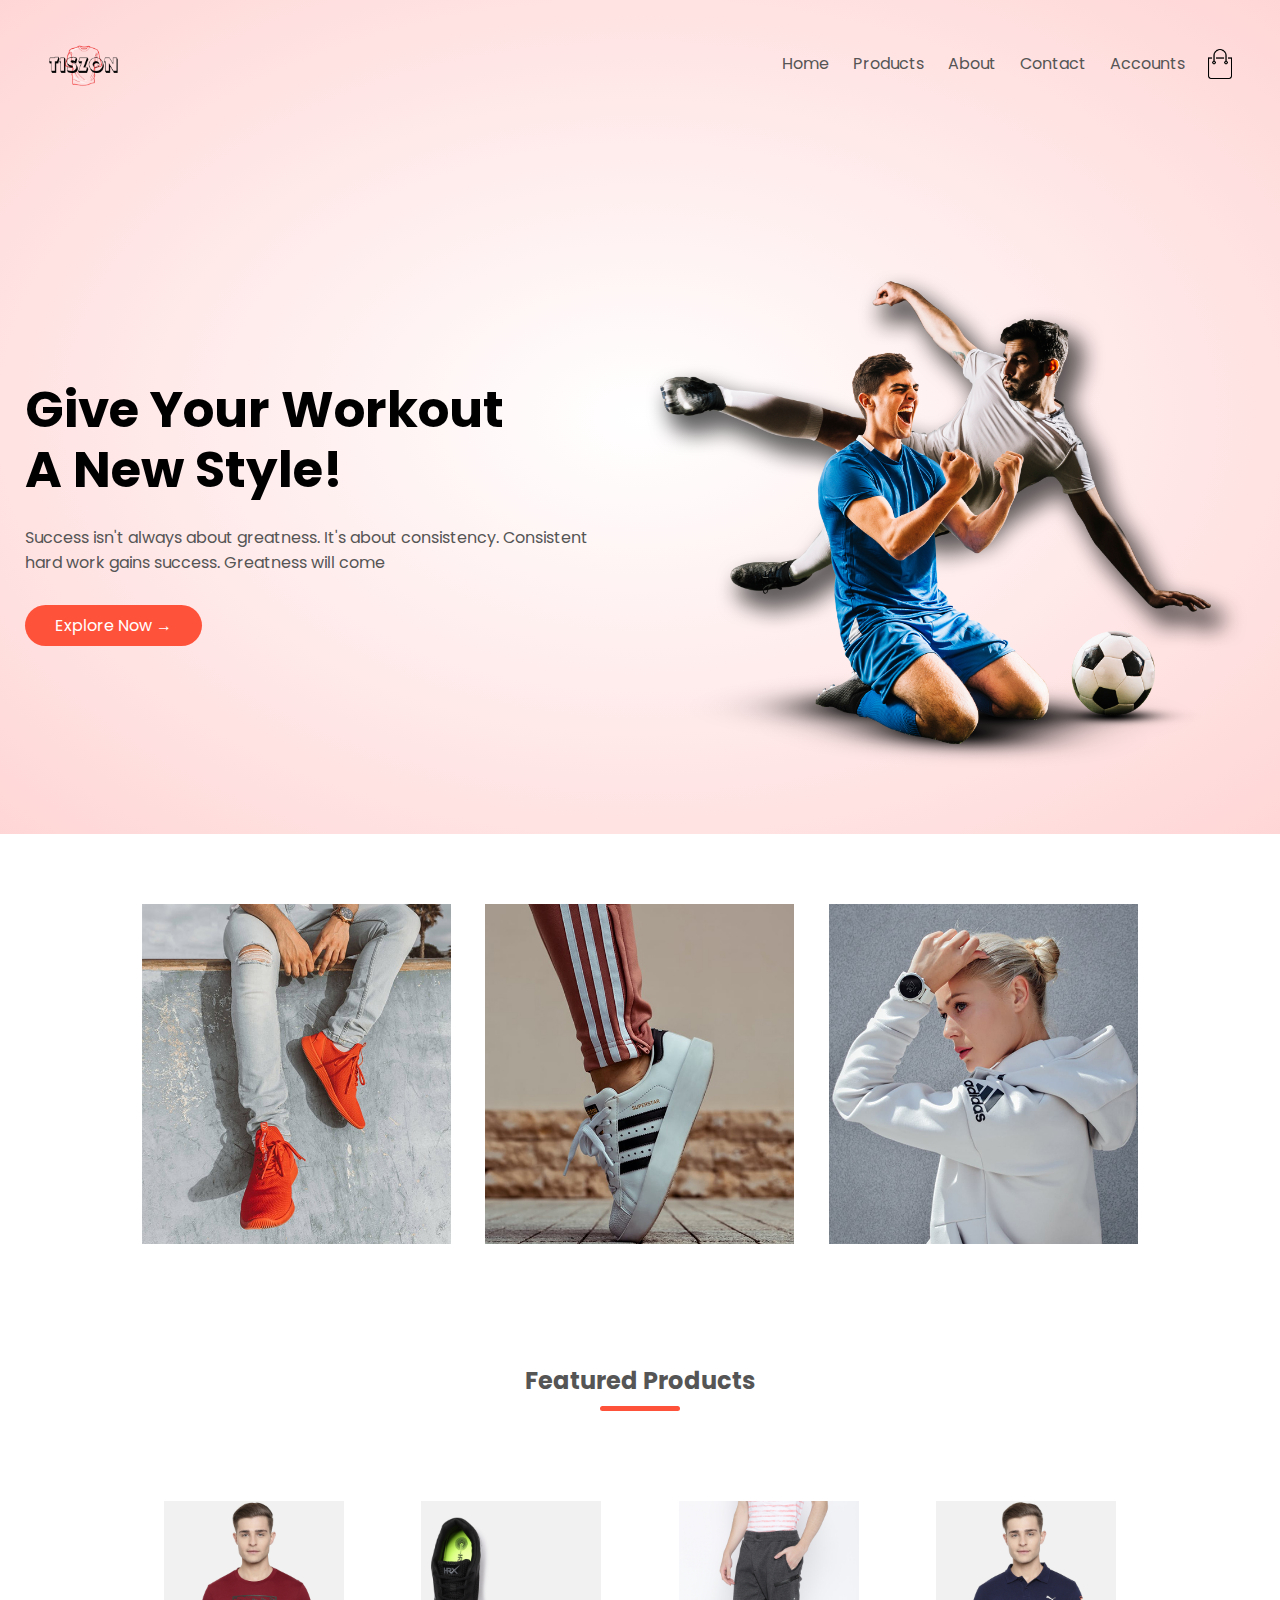
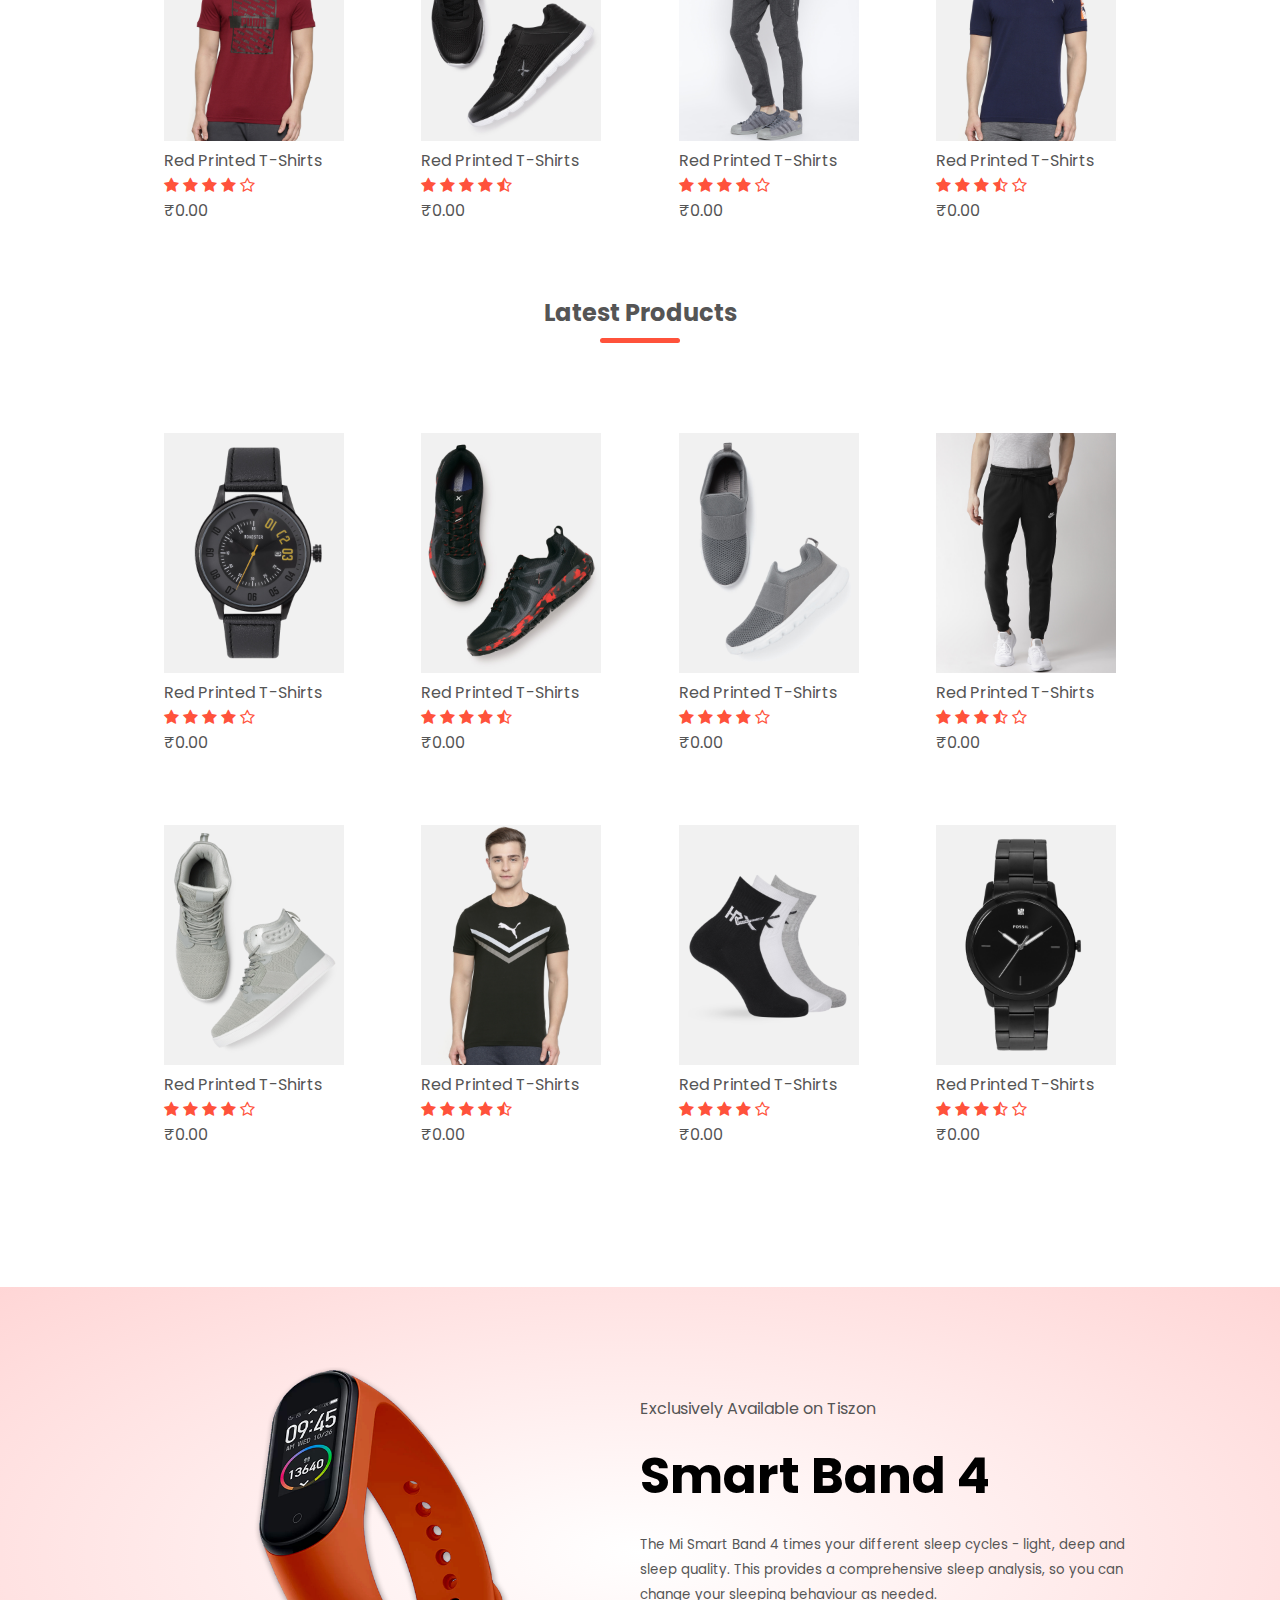
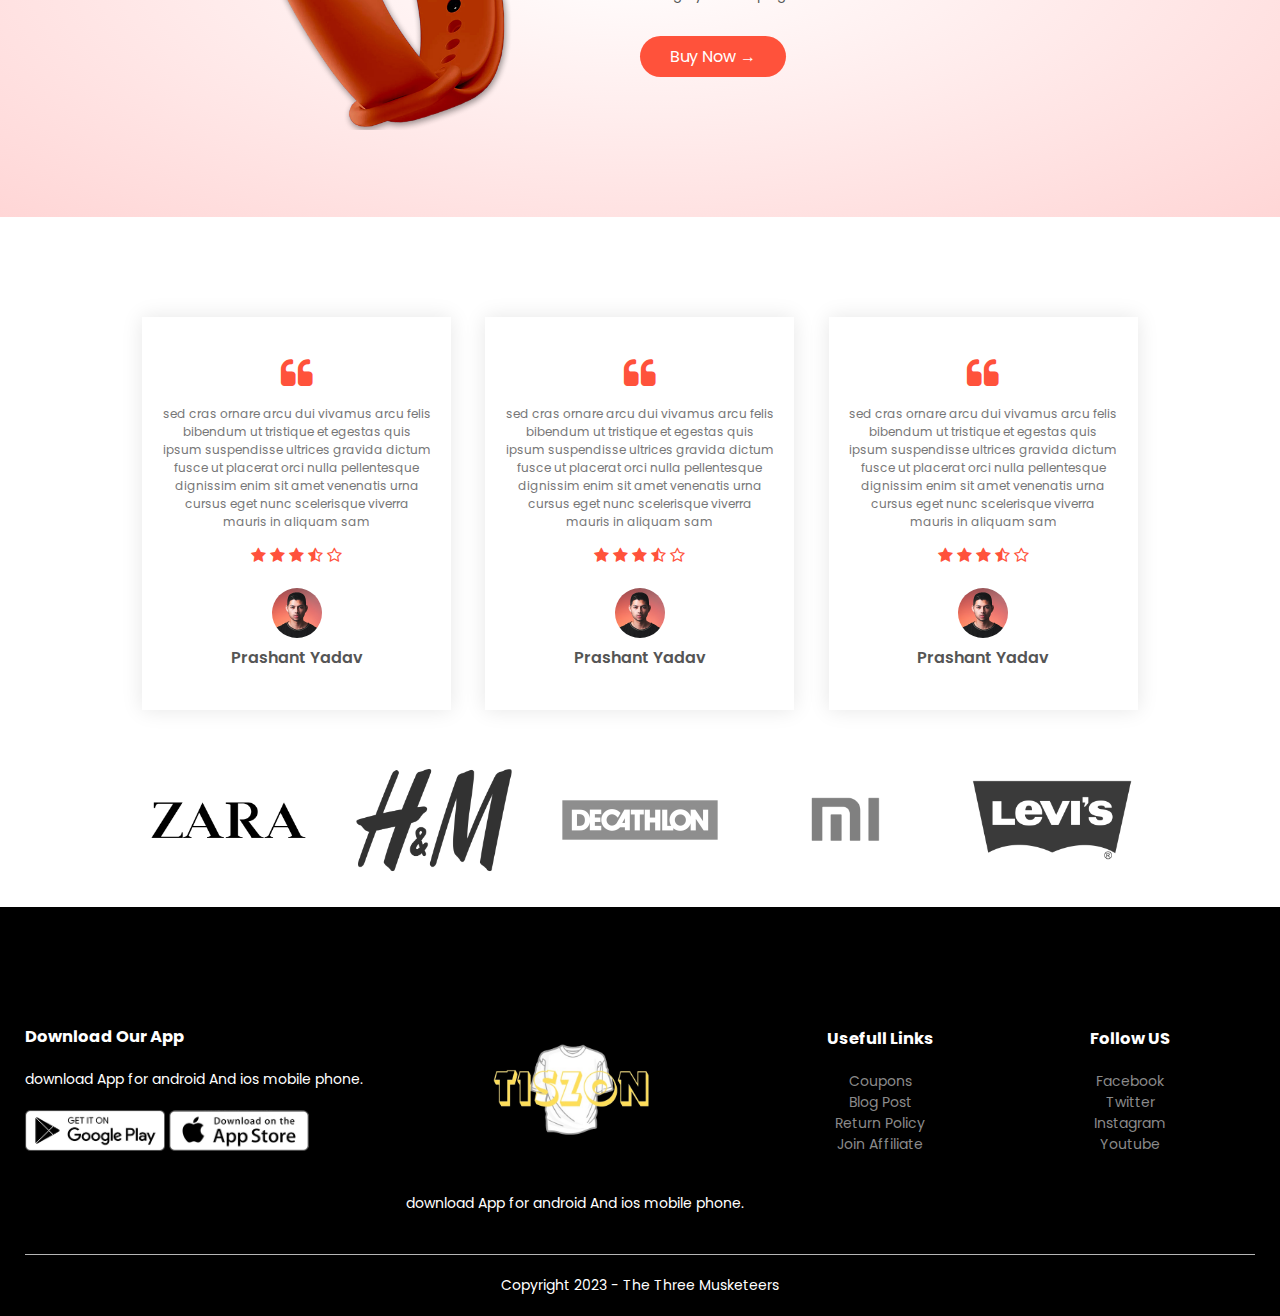
<file: e-commerece shopping/index.html>
<!DOCTYPE html>
<html lang="en">
    <head>
         <meta charset="UTF-8">
         <title>Tiszon | by Saumya sharma</title>   
         <link rel="stylesheet" href="style.css">
         <link rel="preconnect" href="https://fonts.googleapis.com">
         <link rel="preconnect" href="https://fonts.gstatic.com" crossorigin>
         <link href="https://fonts.googleapis.com/css2?family=Poppins:wght@300;400;500;600;700&display=swap" rel="stylesheet">
         <link rel="stylesheet" href="https://cdnjs.cloudflare.com/ajax/libs/font-awesome/4.7.0/css/font-awesome.min.css">
    </head>
    <body>
        <div class="header">
            
        
            <div class="container">
                <div class="navbar">
                    <div class="logo">
                        <a href="index.html"><img src="images/H-removebg-preview.png" width="80px"></a>
                    </div>
                    <nav>
                        <ul>
                            <li><a href="">Home</a></li>
                            <li><a href="/Product.html">Products</a></li>
                            <li><a href="/about.html">About</a></li>
                            <li><a href="/contact.html">Contact</a></li>
                            <li><a href="/account2.html">Accounts</a></li>
        
                        </ul>
                    </nav>
                    <img src="images/cart.png" width="30px" height="30px">
                </div>
                <div class="row">
                    <div class="col-2">
                        <h1>Give Your Workout<br>A New Style!</h1>
                        <p>Success isn't always about greatness. It's about consistency. Consistent<br>hard work gains success. Greatness will come</p>
                        <a href="Product.html" class="btn">Explore Now &#8594;</a>
                    </div>
                    <div class="col-2">
                        <img src="images/image1.png">
                    </div>
                </div>  
            </div>    
        </div>


                                                             <!--Categories-->


    <div class="categories">
        <div class="small-container">
        <div class="row">
            <div class="col-3">
                <img src="images/category-1.jpg">
            </div>
            <div class="col-3">
                <img src="images/category-2.jpg">
            </div>
            <div class="col-3">
                <img src="images/category-3.jpg">
            </div>
        </div>
        
        </div>
    </div>
                                                <!--Products-->
<div class="small-container">
    <h2 class="title">Featured Products</h2>
    <div class="row">
        <div class="col-4">
            <img src="images/product-1.jpg">
            <h4>Red Printed T-Shirts</h4>
            <div class="rating">
                <i class="fa fa-star" aria-hidden="true"></i>
                <i class="fa fa-star" aria-hidden="true"></i>
                <i class="fa fa-star" aria-hidden="true"></i>
                <i class="fa fa-star" aria-hidden="true"></i>
                <i class="fa fa-star-o" aria-hidden="true"></i>
            </div>
            <P>₹0.00</P>             
        </div>
        <div class="col-4">
            <img src="images/product-2.jpg">
            <h4>Red Printed T-Shirts</h4>
            <div class="rating">
                <i class="fa fa-star" aria-hidden="true"></i>
                <i class="fa fa-star" aria-hidden="true"></i>
                <i class="fa fa-star" aria-hidden="true"></i>
                <i class="fa fa-star" aria-hidden="true"></i>
                <i class="fa fa-star-half-o" aria-hidden="true"></i>
            </div>
            <P>₹0.00</P>             
        </div>
        <div class="col-4">
            <img src="images/product-3.jpg">
            <h4>Red Printed T-Shirts</h4>
            <div class="rating">
                <i class="fa fa-star" aria-hidden="true"></i>
                <i class="fa fa-star" aria-hidden="true"></i>
                <i class="fa fa-star" aria-hidden="true"></i>
                <i class="fa fa-star" aria-hidden="true"></i>
                <i class="fa fa-star-o" aria-hidden="true"></i>
            </div>
            <P>₹0.00</P>             
        </div>
        <div class="col-4">
            <img src="images/product-4.jpg">
            <h4>Red Printed T-Shirts</h4>
            <div class="rating">
                <i class="fa fa-star" aria-hidden="true"></i>
                <i class="fa fa-star" aria-hidden="true"></i>
                <i class="fa fa-star" aria-hidden="true"></i>
                <i class="fa fa-star-half-o" aria-hidden="true"></i>
                <i class="fa fa-star-o" aria-hidden="true"></i>
            </div>
            <P>₹0.00</P>             
        </div>
    </div>

    <h2 class="title">
        Latest Products
    </h2>
    <div class="row">
        <div class="col-4">
            <img src="images/product-9.jpg">
            <h4>Red Printed T-Shirts</h4>
            <div class="rating">
                <i class="fa fa-star" aria-hidden="true"></i>
                <i class="fa fa-star" aria-hidden="true"></i>
                <i class="fa fa-star" aria-hidden="true"></i>
                <i class="fa fa-star" aria-hidden="true"></i>
                <i class="fa fa-star-o" aria-hidden="true"></i>
            </div>
            <P>₹0.00</P>             
        </div>
        <div class="col-4">
            <img src="images/product-10.jpg">
            <h4>Red Printed T-Shirts</h4>
            <div class="rating">
                <i class="fa fa-star" aria-hidden="true"></i>
                <i class="fa fa-star" aria-hidden="true"></i>
                <i class="fa fa-star" aria-hidden="true"></i>
                <i class="fa fa-star" aria-hidden="true"></i>
                <i class="fa fa-star-half-o" aria-hidden="true"></i>
            </div>
            <P>₹0.00</P>             
        </div>
        <div class="col-4">
            <img src="images/product-11.jpg">
            <h4>Red Printed T-Shirts</h4>
            <div class="rating">
                <i class="fa fa-star" aria-hidden="true"></i>
                <i class="fa fa-star" aria-hidden="true"></i>
                <i class="fa fa-star" aria-hidden="true"></i>
                <i class="fa fa-star" aria-hidden="true"></i>
                <i class="fa fa-star-o" aria-hidden="true"></i>
            </div>
            <P>₹0.00</P>             
        </div>
        <div class="col-4">
            <img src="images/product-12.jpg">
            <h4>Red Printed T-Shirts</h4>
            <div class="rating">
                <i class="fa fa-star" aria-hidden="true"></i>
                <i class="fa fa-star" aria-hidden="true"></i>
                <i class="fa fa-star" aria-hidden="true"></i>
                <i class="fa fa-star-half-o" aria-hidden="true"></i>
                <i class="fa fa-star-o" aria-hidden="true"></i>
            </div>
            <P>₹0.00</P>             
        </div>
    </div>
    <div class="row">
        <div class="col-4">
            <img src="images/product-5.jpg">
            <h4>Red Printed T-Shirts</h4>
            <div class="rating">
                <i class="fa fa-star" aria-hidden="true"></i>
                <i class="fa fa-star" aria-hidden="true"></i>
                <i class="fa fa-star" aria-hidden="true"></i>
                <i class="fa fa-star" aria-hidden="true"></i>
                <i class="fa fa-star-o" aria-hidden="true"></i>
            </div>
            <P>₹0.00</P>             
        </div>
        <div class="col-4">
            <img src="images/product-6.jpg">
            <h4>Red Printed T-Shirts</h4>
            <div class="rating">
                <i class="fa fa-star" aria-hidden="true"></i>
                <i class="fa fa-star" aria-hidden="true"></i>
                <i class="fa fa-star" aria-hidden="true"></i>
                <i class="fa fa-star" aria-hidden="true"></i>
                <i class="fa fa-star-half-o" aria-hidden="true"></i>
            </div>
            <P>₹0.00</P>             
        </div>
        <div class="col-4">
            <img src="images/product-7.jpg">
            <h4>Red Printed T-Shirts</h4>
            <div class="rating">
                <i class="fa fa-star" aria-hidden="true"></i>
                <i class="fa fa-star" aria-hidden="true"></i>
                <i class="fa fa-star" aria-hidden="true"></i>
                <i class="fa fa-star" aria-hidden="true"></i>
                <i class="fa fa-star-o" aria-hidden="true"></i>
            </div>
            <P>₹0.00</P>             
        </div>
        <div class="col-4">
            <img src="images/product-8.jpg">
            <h4>Red Printed T-Shirts</h4>
            <div class="rating">
                <i class="fa fa-star" aria-hidden="true"></i>
                <i class="fa fa-star" aria-hidden="true"></i>
                <i class="fa fa-star" aria-hidden="true"></i>
                <i class="fa fa-star-half-o" aria-hidden="true"></i>
                <i class="fa fa-star-o" aria-hidden="true"></i>
            </div>
            <P>₹0.00</P>             
        </div>
    </div>
</div>

                                                          <!--offer-->
<div class="offer">
    <div class="small-container">
        <div class="row">
            <div class="col-2">
                <img src="images/exclusive.png" class="offer-img">

            </div>
            <div class="col-2">
                <p>Exclusively Available on Tiszon</p>
                <h1>Smart Band 4</h1>
                <small>The Mi Smart Band 4 times your different sleep cycles -
                    light, deep and sleep quality. This provides
                    a comprehensive sleep analysis, so you can change your
                    sleeping behaviour as needed.</small>
                    <br>
                    <a href="" class="btn">Buy Now &#8594</a>
            </div>
        </div>
    </div>
</div>
<!----------------------------------------Testimonial------------------------------------->
<div class="testimonal">
    <div class="small-container">
        <div class="row">
            <div class="col-3">
                <i class="fa fa-quote-left"></i>
                <p>sed cras ornare arcu dui vivamus arcu felis bibendum ut tristique et egestas quis ipsum suspendisse ultrices gravida dictum fusce ut placerat orci nulla pellentesque dignissim enim sit amet venenatis urna cursus eget nunc scelerisque viverra mauris in aliquam sam</p>
                <div class="rating">
                    <i class="fa fa-star" aria-hidden="true"></i>
                    <i class="fa fa-star" aria-hidden="true"></i>
                    <i class="fa fa-star" aria-hidden="true"></i>
                    <i class="fa fa-star-half-o" aria-hidden="true"></i>
                    <i class="fa fa-star-o" aria-hidden="true"></i>
                </div>
                <img src="images/user-2.png">
                <h3>Prashant Yadav</h3>
            </div>
            <div class="col-3">
                <i class="fa fa-quote-left"></i>
                <p>sed cras ornare arcu dui vivamus arcu felis bibendum ut tristique et egestas quis ipsum suspendisse ultrices gravida dictum fusce ut placerat orci nulla pellentesque dignissim enim sit amet venenatis urna cursus eget nunc scelerisque viverra mauris in aliquam sam</p>
                <div class="rating">
                    <i class="fa fa-star" aria-hidden="true"></i>
                    <i class="fa fa-star" aria-hidden="true"></i>
                    <i class="fa fa-star" aria-hidden="true"></i>
                    <i class="fa fa-star-half-o" aria-hidden="true"></i>
                    <i class="fa fa-star-o" aria-hidden="true"></i>
                </div>
                <img src="images/user-2.png">
                <h3>Prashant Yadav</h3>
            </div>
            <div class="col-3">
                <i class="fa fa-quote-left"></i>
                <p>sed cras ornare arcu dui vivamus arcu felis bibendum ut tristique et egestas quis ipsum suspendisse ultrices gravida dictum fusce ut placerat orci nulla pellentesque dignissim enim sit amet venenatis urna cursus eget nunc scelerisque viverra mauris in aliquam sam</p>
                <div class="rating">
                    <i class="fa fa-star" aria-hidden="true"></i>
                    <i class="fa fa-star" aria-hidden="true"></i>
                    <i class="fa fa-star" aria-hidden="true"></i>
                    <i class="fa fa-star-half-o" aria-hidden="true"></i>
                    <i class="fa fa-star-o" aria-hidden="true"></i>
                </div>
                <img src="images/user-2.png">
                <h3>Prashant Yadav</h3>
            </div>
        </div>
       
    </div>
</div>

                                                                <!--Brands-->
        <div class="brands">
            <div class="small-container">
                <div class="row">
                    <div class="col-5">
                        <img src="images/zara-logo.png">
                    </div>
                    <div class="col-5">
                        <img src="images/H&m-logo.png">
                    </div>
                    <div class="col-5">
                        <img src="images/decathlon-logo.png">
                    </div>
                    <div class="col-5">
                        <img src="images/pngwing.com.png">
                    </div>
                    <div class="col-5">
                        <img src="images/levis-logo.png">
                    </div>
                    
                </div>
            </div>
        </div>

        <!-- ------------------footer----------------- -->
        <div class="footer">
            <div class="container">
                <div class="row">
                    <div class="footer-col-1">
                        <h3>Download Our App</h3>
                        <p>download App for android And ios mobile phone.</p>
                        <div class="app-logo">
                            <img src="images/play-store.png">
                            <img src="images/app-store.png">
                        </div>
                    </div>
                    <div class="footer-col-2">
                        <img src="images/logo-removebg-preview.png">
                        <p>download App for android And ios mobile phone.</p>
                        
                    </div>
                    <div class="footer-col-3">
                        <h3>Usefull Links</h3>
                        <ul>
                            <li>Coupons</li>
                            <li>Blog Post</li>
                            <li>Return Policy</li>
                            <li>Join Affiliate</li>
                        </ul>
                        
                    </div>
                    <div class="footer-col-4">
                        <h3>Follow US</h3>
                        <ul>
                            <li>Facebook</li>
                            <li>Twitter</li>
                            <li>Instagram</li>
                            <li>Youtube</li>
                        </ul>
                        
                    </div>
                    
                </div>
                <hr>
                <p class="copyright">Copyright 2023 - The Three Musketeers</p>
            </div>
        </div>
    </body>
</html>
</file>
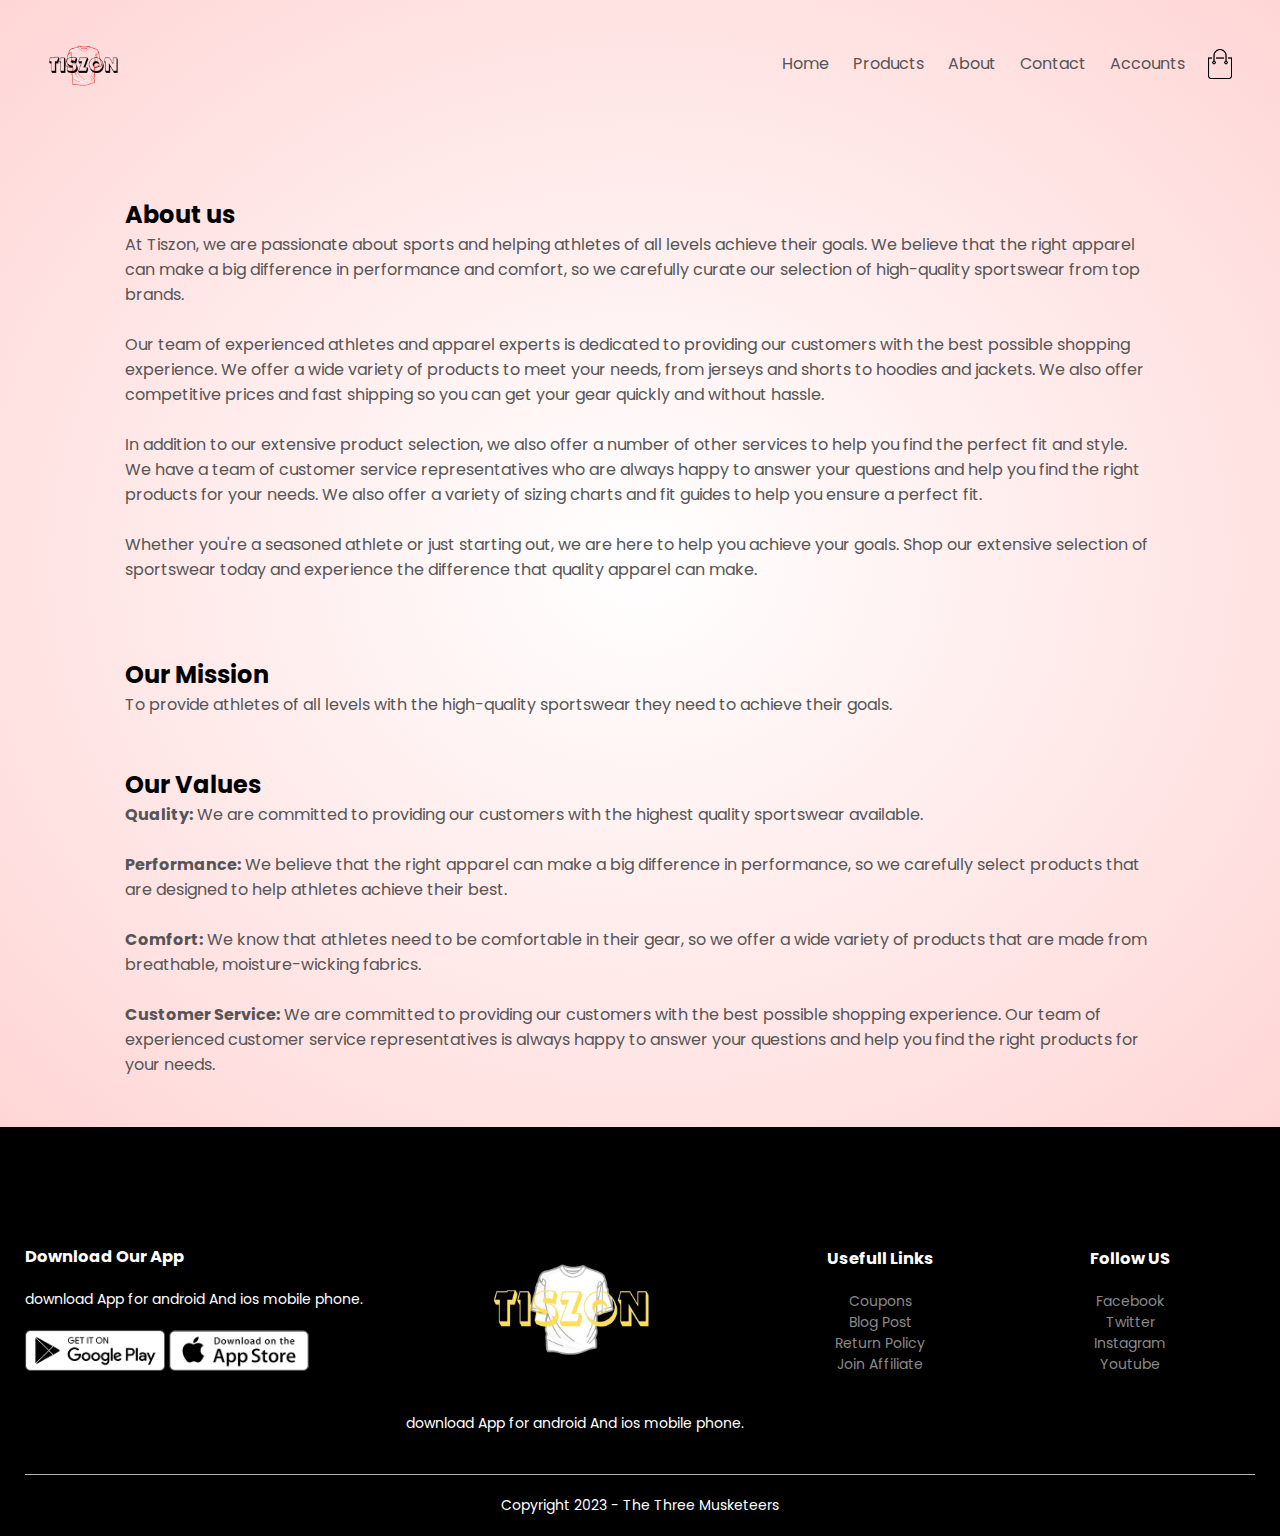
<file: e-commerece shopping/about.html>
<!DOCTYPE html>
<html lang="en">
    <head>
         <meta charset="UTF-8">
         <title>Tiszon | by Saumya Sharma</title>   
         <link rel="stylesheet" href="style.css">
         <link rel="preconnect" href="https://fonts.googleapis.com">
         <link rel="preconnect" href="https://fonts.gstatic.com" crossorigin>
         <link href="https://fonts.googleapis.com/css2?family=Poppins:wght@300;400;500;600;700&display=swap" rel="stylesheet">
         <link rel="stylesheet" href="https://cdnjs.cloudflare.com/ajax/libs/font-awesome/4.7.0/css/font-awesome.min.css">
    </head>
    <body>
        
            <div class="header">
                <div class="container">
                    <div class="navbar">
                        <div class="logo">
                            <a href="index.html"><img src="images/H-removebg-preview.png" width="80px"></a>
                        </div>
                        <nav>
                            <ul>
                                <li><a href="/index.html">Home</a></li>
                                <li><a href="/Product.html">Products</a></li>
                                <li><a href="/about.html">About</a></li>
                                <li><a href="/contact.html">Contact</a></li>
                                <li><a href="/account2.html">Accounts</a></li>
            
                            </ul>
                        </nav>
                        <img src="images/cart.png" width="30px" height="30px">
                    </div>
                </div>
                <div class="small-container">
                    <div class="row row-2">
                        <h2>About us</h2>
                       <p> At Tiszon, we are passionate about sports and helping athletes of all levels achieve their goals. We believe that the right apparel can make a big difference in performance and comfort, so we carefully curate our selection of high-quality sportswear from top brands.
                           <br><br>
                            Our team of experienced athletes and apparel experts is dedicated to providing our customers with the best possible shopping experience. We offer a wide variety of products to meet your needs, from jerseys and shorts to hoodies and jackets. We also offer competitive prices and fast shipping so you can get your gear quickly and without hassle.
                            <br><br>
                            In addition to our extensive product selection, we also offer a number of other services to help you find the perfect fit and style. We have a team of customer service representatives who are always happy to answer your questions and help you find the right products for your needs. We also offer a variety of sizing charts and fit guides to help you ensure a perfect fit.
                            <br><br>
                            Whether you're a seasoned athlete or just starting out, we are here to help you achieve your goals. Shop our extensive selection of sportswear today and experience the difference that quality apparel can make.
                            <br><br>
                            
                        </p> 
                       
                    </div>
                    <div>
                        <h2>Our Mission</h2>
                       <p> To provide athletes of all levels with the high-quality sportswear they need to achieve their goals.
                        </p> <br><br>
                       
                    </div>
                    <div>
                        <h2>Our Values</h2>
                       <p> <b>Quality:</b> We are committed to providing our customers with the highest quality sportswear available.
                        <br><br>
                        <b>Performance:</b> We believe that the right apparel can make a big difference in performance, so we carefully select products that are designed to help athletes achieve their best.
                        <br><br>
                        <b>Comfort:</b> We know that athletes need to be comfortable in their gear, so we offer a wide variety of products that are made from breathable, moisture-wicking fabrics.
                        <br><br>
                        <b>Customer Service:</b> We are committed to providing our customers with the best possible shopping experience. Our team of experienced customer service representatives is always happy to answer your questions and help you find the right products for your needs.
                        </p> 
                       
                    </div>
                    <br><br>
                    
                </div>
        </div>


        <!-- ------------------footer----------------- -->
        <div class="footer">
            <div class="container">
                <div class="row">
                    <div class="footer-col-1">
                        <h3>Download Our App</h3>
                        <p>download App for android And ios mobile phone.</p>
                        <div class="app-logo">
                            <img src="images/play-store.png">
                            <img src="images/app-store.png">
                        </div>
                    </div>
                    <div class="footer-col-2">
                        <img src="images/logo-removebg-preview.png">
                        <p>download App for android And ios mobile phone.</p>
                        
                    </div>
                    <div class="footer-col-3">
                        <h3>Usefull Links</h3>
                        <ul>
                            <li>Coupons</li>
                            <li>Blog Post</li>
                            <li>Return Policy</li>
                            <li>Join Affiliate</li>
                        </ul>
                        
                    </div>
                    <div class="footer-col-4">
                        <h3>Follow US</h3>
                        <ul>
                            <li>Facebook</li>
                            <li>Twitter</li>
                            <li>Instagram</li>
                            <li>Youtube</li>
                        </ul>
                        
                    </div>
                    
                </div>
                <hr>
                <p class="copyright">Copyright 2023 - The Three Musketeers</p>
            </div>
        </div>
    </body>
</html>
</file>
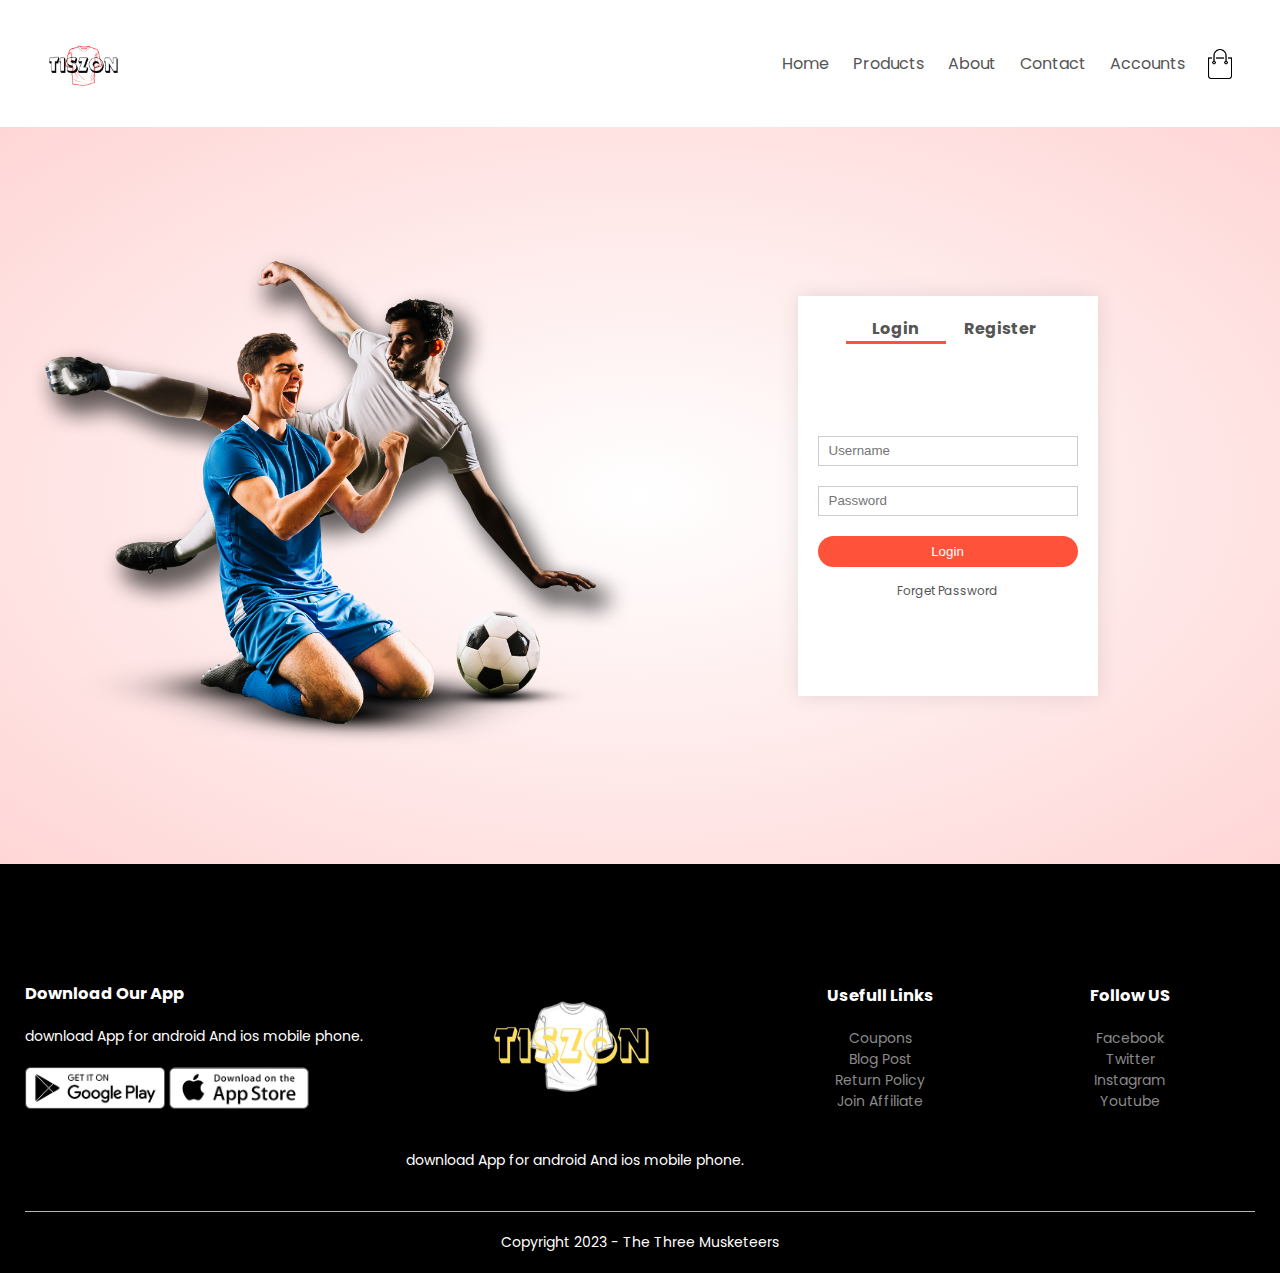
<file: e-commerece shopping/account2.html>
<!DOCTYPE html>
<html lang="en">
    <head>
         <meta charset="UTF-8">
         <title>Register | by Prashant Yaday </title>   
         <link rel="stylesheet" href="style.css">
         <link rel="preconnect" href="https://fonts.googleapis.com">
         <link rel="preconnect" href="https://fonts.gstatic.com" crossorigin>
         <link href="https://fonts.googleapis.com/css2?family=Poppins:wght@300;400;500;600;700&display=swap" rel="stylesheet">
         <link rel="stylesheet" href="https://cdnjs.cloudflare.com/ajax/libs/font-awesome/4.7.0/css/font-awesome.min.css">
         <script src="./script.js"></script>
    </head>
    <body>
       
            
        
            <div class="container">
                <div class="navbar">
                    <div class="logo">
                        <a href="index.html"><img src="images/H-removebg-preview.png" width="80px"></a>
                    </div>
                    <nav>
                        <ul>
                            <li><a href="/index.html">Home</a></li>
                            <li><a href="/Product.html">Products</a></li>
                            <li><a href="/about.html">About</a></li>
                            <li><a href="/contact.html">Contact</a></li>
                            <li><a href="/account2.html">Accounts</a></li>
        
                        </ul>
                    </nav>
                    <img src="images/cart.png" width="30px" height="30px">
                </div>
            </div>
        <!---------------------account page-------------->
        <div class="account-page">
            <div class="container">
                <div class="row">
                    <div class="col-2">
                        <img src="images/image1.png" width="100%">
                    </div>
                    <div class="col-2">
                        <div class="form-container">
                            <div class="form-btn">
                                <span onclick="visiblelogin()" class="underline" id="login-head">Login</span>
                                <span onclick="visibleregister()" class="underline" id="regis-head">Register</span>
                            </div>
                            
                        
                        <form id="login-form">
                            <input type="text" placeholder="Username">
                            <input type="password" placeholder="Password">
                            <button type="submit" class="btn" id="submit00" onclick="doalert()">Login</button>
                            <a href="">Forget Password</a>

                        </form>
                        <form id="register-form" style="visibility: hidden;">
                            <input type="text" placeholder="Username">
                            <input type="email" name="email" id="email" placeholder="Email">
                            <input type="password" placeholder="Password" id="pass">
                            <button type="submit" class="btn" id="submit01" onclick="docheck()">SignUp</button>

                        </form>
                       
                        </div>
                    </div>
                    
                </div>
            </div>
        </div>


        <!-- ------------------footer----------------- -->
        <div class="footer">
            <div class="container">
                <div class="row">
                    <div class="footer-col-1">
                        <h3>Download Our App</h3>
                        <p>download App for android And ios mobile phone.</p>
                        <div class="app-logo">
                            <img src="images/play-store.png">
                            <img src="images/app-store.png">
                        </div>
                    </div>
                    <div class="footer-col-2">
                        <img src="images/logo-removebg-preview.png">
                        <p>download App for android And ios mobile phone.</p>
                        
                    </div>
                    <div class="footer-col-3">
                        <h3>Usefull Links</h3>
                        <ul>
                            <li>Coupons</li>
                            <li>Blog Post</li>
                            <li>Return Policy</li>
                            <li>Join Affiliate</li>
                        </ul>
                        
                    </div>
                    <div class="footer-col-4">
                        <h3>Follow US</h3>
                        <ul>
                            <li>Facebook</li>
                            <li>Twitter</li>
                            <li>Instagram</li>
                            <li>Youtube</li>
                        </ul>
                        
                    </div>
                    
                </div>
                <hr>
                <p class="copyright">Copyright 2023 - The Three Musketeers</p>
            </div>
        </div>
       
    </body>
</html>
</file>
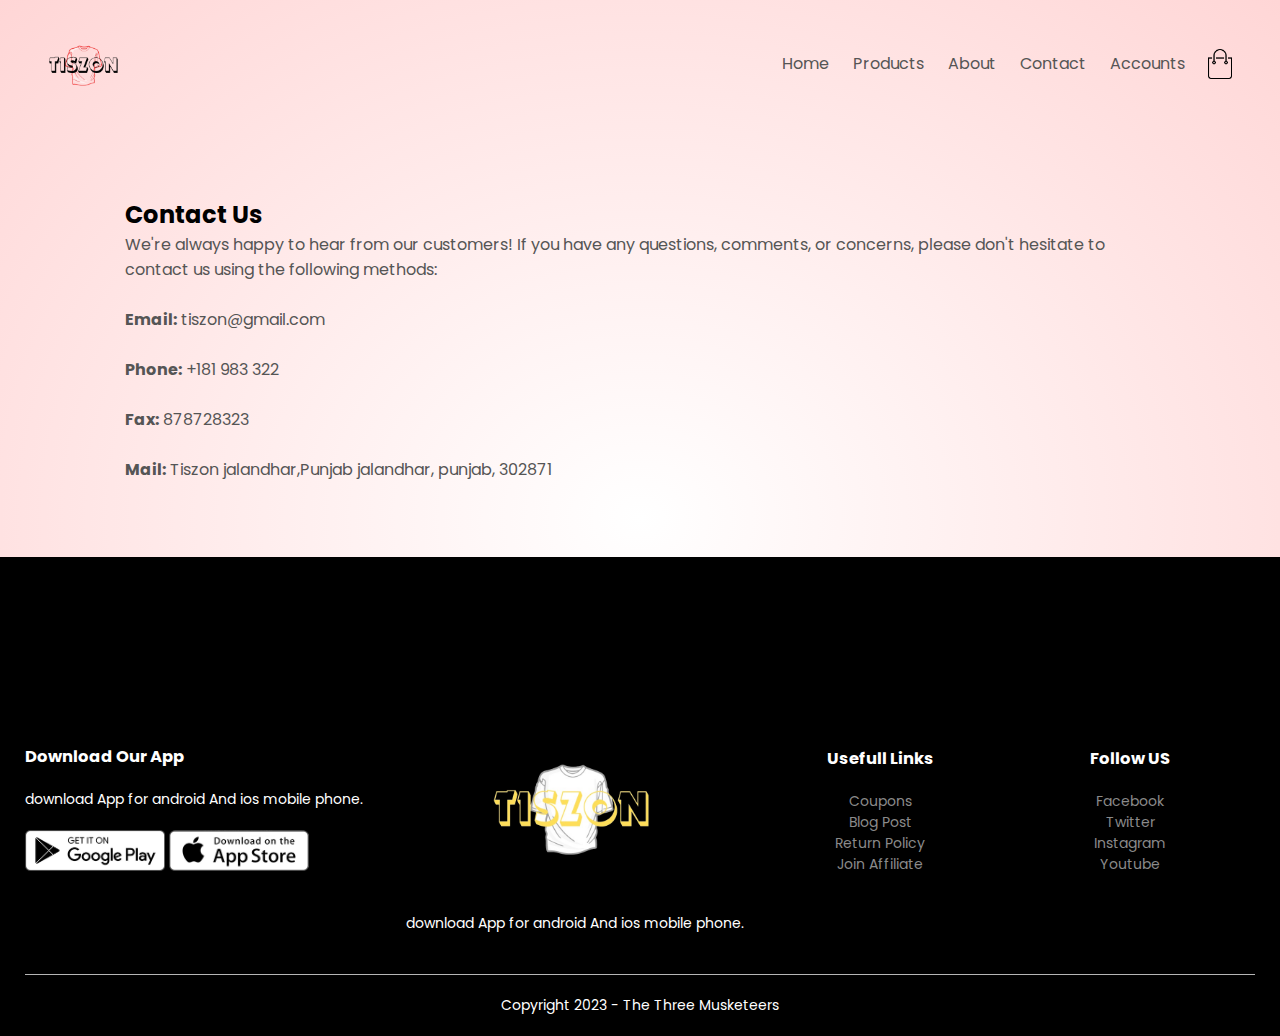
<file: e-commerece shopping/contact.html>
<!DOCTYPE html>
<html lang="en">
    <head>
         <meta charset="UTF-8">
         <title>Contact | by Rachit kumar</title>   
         <link rel="stylesheet" href="style.css">
         <link rel="preconnect" href="https://fonts.googleapis.com">
         <link rel="preconnect" href="https://fonts.gstatic.com" crossorigin>
         <link href="https://fonts.googleapis.com/css2?family=Poppins:wght@300;400;500;600;700&display=swap" rel="stylesheet">
         <link rel="stylesheet" href="https://cdnjs.cloudflare.com/ajax/libs/font-awesome/4.7.0/css/font-awesome.min.css">
    </head>
    <body>
        
            <div class="header">
            <div class="container">
                <div class="navbar">
                    <div class="logo">
                        <a href="index.html"><img src="images/H-removebg-preview.png" width="80px"></a>
                    </div>
                    <nav>
                        <ul>
                            <li><a href="/index.html">Home</a></li>
                            <li><a href="/Product.html">Products</a></li>
                            <li><a href="/about.html">About</a></li>
                            <li><a href="/contact.html">Contact</a></li>
                            <li><a href="/account2.html">Accounts</a></li>
        
                        </ul>
                    </nav>
                    <img src="images/cart.png" width="30px" height="30px">
                </div>
            </div>
            
            <div class="small-container">
                <div class="row row-2">
                    <h2>Contact Us</h2>
                   <p>
                    We're always happy to hear from our customers! If you have any questions, comments, or concerns, please don't hesitate to contact us using the following methods:
<br><br>
<b>Email:</b> tiszon@gmail.com<br><br>
<b>Phone:</b> +181 983 322<br><br>

<b>Fax:</b> 878728323<br><br>
<b>Mail:</b> Tiszon jalandhar,Punjab jalandhar, punjab, 302871<br><br>



                   </p>
                
                </div>
            </div> 



        <!-- ------------------footer----------------- -->
        <div class="footer">
            <div class="container">
                <div class="row">
                    <div class="footer-col-1">
                        <h3>Download Our App</h3>
                        <p>download App for android And ios mobile phone.</p>
                        <div class="app-logo">
                            <img src="images/play-store.png">
                            <img src="images/app-store.png">
                        </div>
                    </div>
                    <div class="footer-col-2">
                        <img src="images/logo-removebg-preview.png">
                        <p>download App for android And ios mobile phone.</p>
                        
                    </div>
                    <div class="footer-col-3">
                        <h3>Usefull Links</h3>
                        <ul>
                            <li>Coupons</li>
                            <li>Blog Post</li>
                            <li>Return Policy</li>
                            <li>Join Affiliate</li>
                        </ul>
                        
                    </div>
                    <div class="footer-col-4">
                        <h3>Follow US</h3>
                        <ul>
                            <li>Facebook</li>
                            <li>Twitter</li>
                            <li>Instagram</li>
                            <li>Youtube</li>
                        </ul>
                        
                    </div>
                    
                </div>
                <hr>
                <p class="copyright">Copyright 2023 - The Three Musketeers</p>
            </div>
        </div>
    </body>
</html>
</file>
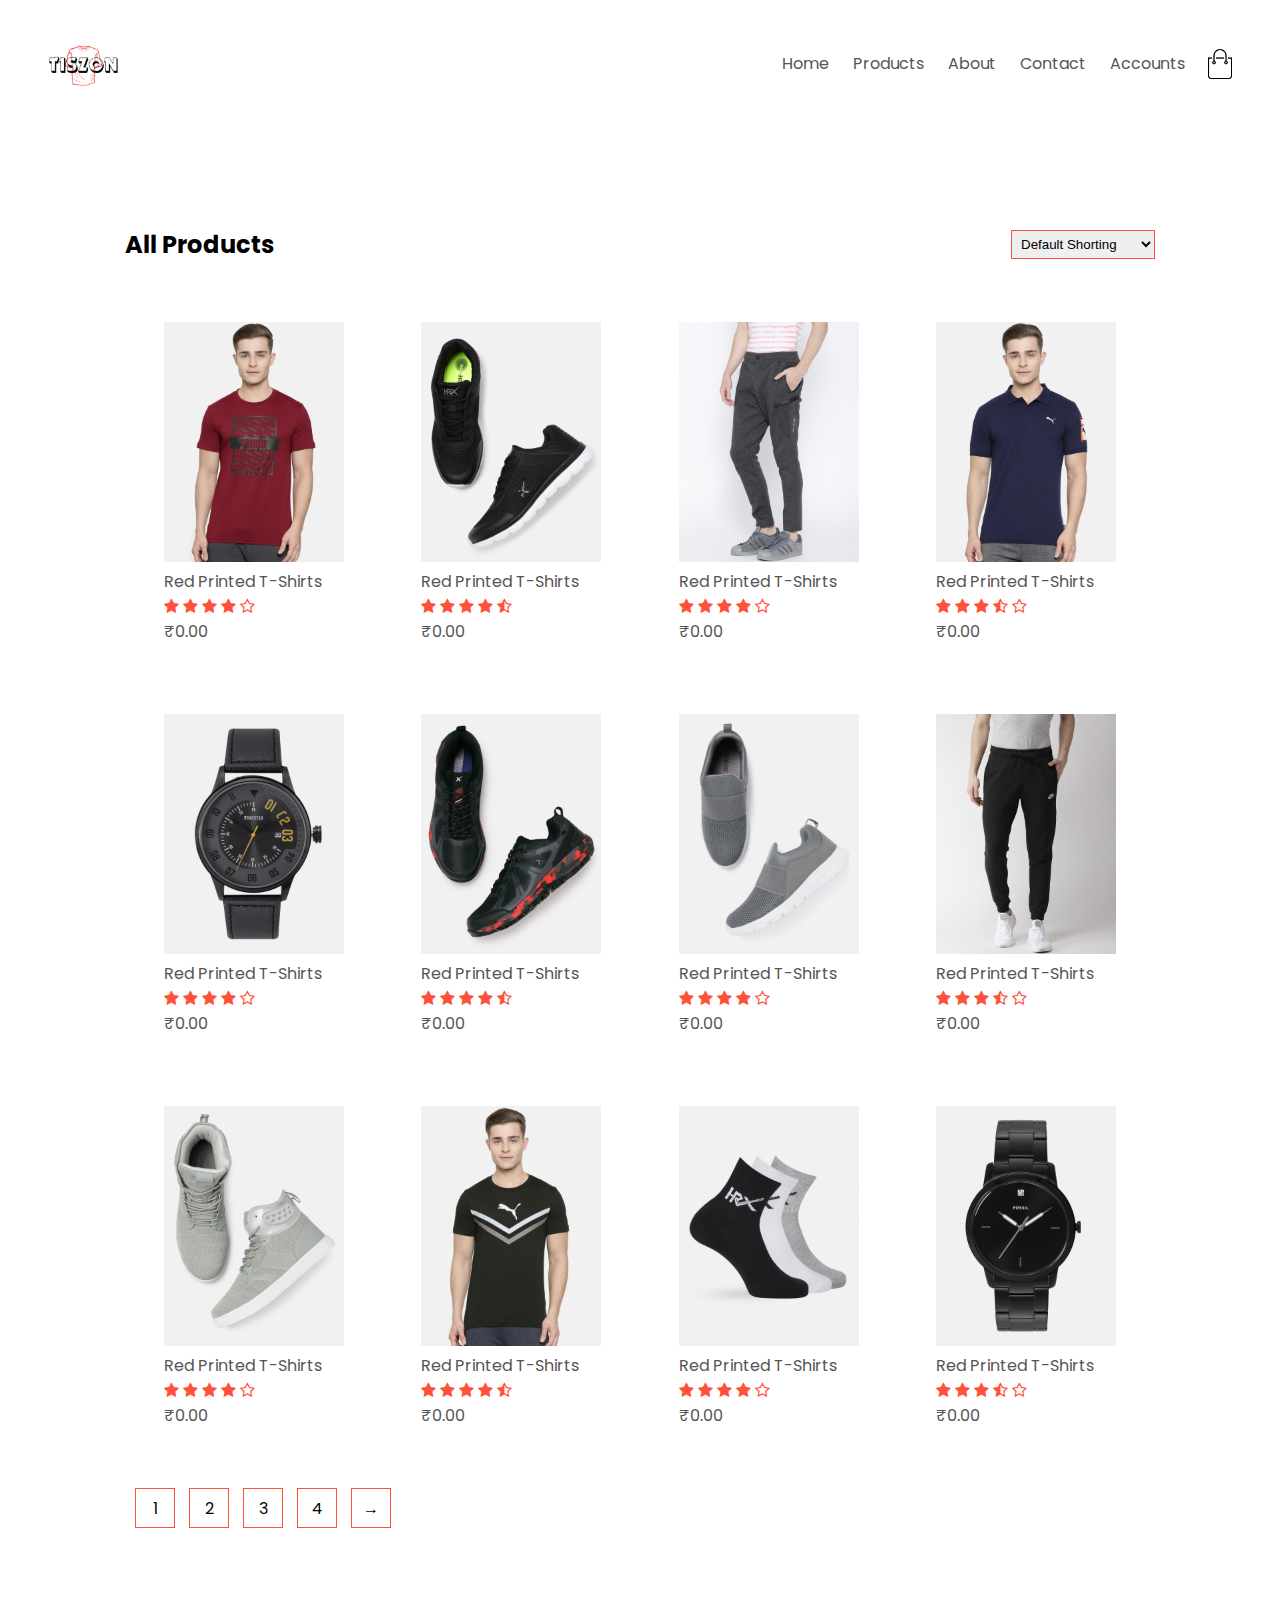
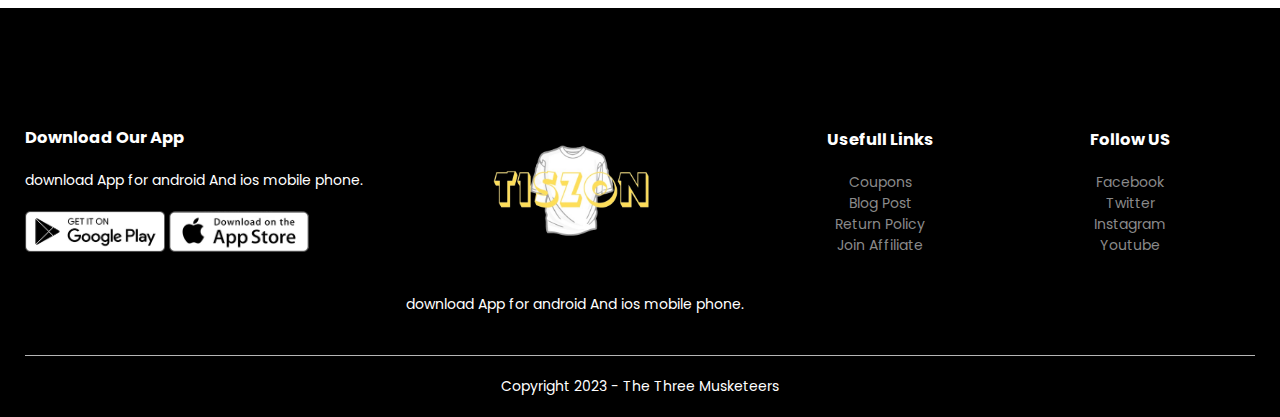
<file: e-commerece shopping/Product.html>
<!DOCTYPE html>
<html lang="en">
    <head>
         <meta charset="UTF-8">
         <title>All Products | by Saumya Sharma</title>   
         <link rel="stylesheet" href="style.css">
         <link rel="preconnect" href="https://fonts.googleapis.com">
         <link rel="preconnect" href="https://fonts.gstatic.com" crossorigin>
         <link href="https://fonts.googleapis.com/css2?family=Poppins:wght@300;400;500;600;700&display=swap" rel="stylesheet">
         <link rel="stylesheet" href="https://cdnjs.cloudflare.com/ajax/libs/font-awesome/4.7.0/css/font-awesome.min.css">
    </head>
    <body>
        
            
        
            <div class="container">
                <div class="navbar">
                    <div class="logo">
                        <a href="/index.html"><img src="images/H-removebg-preview.png" width="80px"></a>
                    </div>
                    <nav>
                        <ul>
                            <li><a href="/index.html">Home</a></li>
                            <li><a href="/Product.html">Products</a></li>
                            <li><a href="/about.html">About</a></li>
                            <li><a href="/contact.html">Contact</a></li>
                            <li><a href="/account2.html">Accounts</a></li>
        
                        </ul>
                    </nav>
                    <img src="images/cart.png" width="30px" height="30px">
                </div>
                 
            </div>    



    

<div class="small-container">
                <div class="row row-2">
                    <h2>All Products</h2>
                    <select>
                        <option>Default Shorting</option>
                        <option>Short by Price</option>
                        <option>Short by popularity</option>
                        <option>Short by rating</option>
                        <option>Short by sale</option>
                    </select>
                </div>
    <div class="row">
        <div class="col-4">
            <img src="images/product-1.jpg">
            <h4>Red Printed T-Shirts</h4>
            <div class="rating">
                <i class="fa fa-star" aria-hidden="true"></i>
                <i class="fa fa-star" aria-hidden="true"></i>
                <i class="fa fa-star" aria-hidden="true"></i>
                <i class="fa fa-star" aria-hidden="true"></i>
                <i class="fa fa-star-o" aria-hidden="true"></i>
            </div>
            <P>₹0.00</P>             
        </div>
        <div class="col-4">
            <img src="images/product-2.jpg">
            <h4>Red Printed T-Shirts</h4>
            <div class="rating">
                <i class="fa fa-star" aria-hidden="true"></i>
                <i class="fa fa-star" aria-hidden="true"></i>
                <i class="fa fa-star" aria-hidden="true"></i>
                <i class="fa fa-star" aria-hidden="true"></i>
                <i class="fa fa-star-half-o" aria-hidden="true"></i>
            </div>
            <P>₹0.00</P>             
        </div>
        <div class="col-4">
            <img src="images/product-3.jpg">
            <h4>Red Printed T-Shirts</h4>
            <div class="rating">
                <i class="fa fa-star" aria-hidden="true"></i>
                <i class="fa fa-star" aria-hidden="true"></i>
                <i class="fa fa-star" aria-hidden="true"></i>
                <i class="fa fa-star" aria-hidden="true"></i>
                <i class="fa fa-star-o" aria-hidden="true"></i>
            </div>
            <P>₹0.00</P>             
        </div>
        <div class="col-4">
            <img src="images/product-4.jpg">
            <h4>Red Printed T-Shirts</h4>
            <div class="rating">
                <i class="fa fa-star" aria-hidden="true"></i>
                <i class="fa fa-star" aria-hidden="true"></i>
                <i class="fa fa-star" aria-hidden="true"></i>
                <i class="fa fa-star-half-o" aria-hidden="true"></i>
                <i class="fa fa-star-o" aria-hidden="true"></i>
            </div>
            <P>₹0.00</P>             
        </div>
    </div>
    <div class="row">
        <div class="col-4">
            <img src="images/product-9.jpg">
            <h4>Red Printed T-Shirts</h4>
            <div class="rating">
                <i class="fa fa-star" aria-hidden="true"></i>
                <i class="fa fa-star" aria-hidden="true"></i>
                <i class="fa fa-star" aria-hidden="true"></i>
                <i class="fa fa-star" aria-hidden="true"></i>
                <i class="fa fa-star-o" aria-hidden="true"></i>
            </div>
            <P>₹0.00</P>             
        </div>
        <div class="col-4">
            <img src="images/product-10.jpg">
            <h4>Red Printed T-Shirts</h4>
            <div class="rating">
                <i class="fa fa-star" aria-hidden="true"></i>
                <i class="fa fa-star" aria-hidden="true"></i>
                <i class="fa fa-star" aria-hidden="true"></i>
                <i class="fa fa-star" aria-hidden="true"></i>
                <i class="fa fa-star-half-o" aria-hidden="true"></i>
            </div>
            <P>₹0.00</P>             
        </div>
        <div class="col-4">
            <img src="images/product-11.jpg">
            <h4>Red Printed T-Shirts</h4>
            <div class="rating">
                <i class="fa fa-star" aria-hidden="true"></i>
                <i class="fa fa-star" aria-hidden="true"></i>
                <i class="fa fa-star" aria-hidden="true"></i>
                <i class="fa fa-star" aria-hidden="true"></i>
                <i class="fa fa-star-o" aria-hidden="true"></i>
            </div>
            <P>₹0.00</P>             
        </div>
        <div class="col-4">
            <img src="images/product-12.jpg">
            <h4>Red Printed T-Shirts</h4>
            <div class="rating">
                <i class="fa fa-star" aria-hidden="true"></i>
                <i class="fa fa-star" aria-hidden="true"></i>
                <i class="fa fa-star" aria-hidden="true"></i>
                <i class="fa fa-star-half-o" aria-hidden="true"></i>
                <i class="fa fa-star-o" aria-hidden="true"></i>
            </div>
            <P>₹0.00</P>             
        </div>
    </div>
    <div class="row">
        <div class="col-4">
            <img src="images/product-5.jpg">
            <h4>Red Printed T-Shirts</h4>
            <div class="rating">
                <i class="fa fa-star" aria-hidden="true"></i>
                <i class="fa fa-star" aria-hidden="true"></i>
                <i class="fa fa-star" aria-hidden="true"></i>
                <i class="fa fa-star" aria-hidden="true"></i>
                <i class="fa fa-star-o" aria-hidden="true"></i>
            </div>
            <P>₹0.00</P>             
        </div>
        <div class="col-4">
            <img src="images/product-6.jpg">
            <h4>Red Printed T-Shirts</h4>
            <div class="rating">
                <i class="fa fa-star" aria-hidden="true"></i>
                <i class="fa fa-star" aria-hidden="true"></i>
                <i class="fa fa-star" aria-hidden="true"></i>
                <i class="fa fa-star" aria-hidden="true"></i>
                <i class="fa fa-star-half-o" aria-hidden="true"></i>
            </div>
            <P>₹0.00</P>             
        </div>
        <div class="col-4">
            <img src="images/product-7.jpg">
            <h4>Red Printed T-Shirts</h4>
            <div class="rating">
                <i class="fa fa-star" aria-hidden="true"></i>
                <i class="fa fa-star" aria-hidden="true"></i>
                <i class="fa fa-star" aria-hidden="true"></i>
                <i class="fa fa-star" aria-hidden="true"></i>
                <i class="fa fa-star-o" aria-hidden="true"></i>
            </div>
            <P>₹0.00</P>             
        </div>
        <div class="col-4">
            <img src="images/product-8.jpg">
            <h4>Red Printed T-Shirts</h4>
            <div class="rating">
                <i class="fa fa-star" aria-hidden="true"></i>
                <i class="fa fa-star" aria-hidden="true"></i>
                <i class="fa fa-star" aria-hidden="true"></i>
                <i class="fa fa-star-half-o" aria-hidden="true"></i>
                <i class="fa fa-star-o" aria-hidden="true"></i>
            </div>
            <P>₹0.00</P>             
        </div>
    </div>
    <div class="page-btn">
        <span>1</span>
        <span>2</span>
        <span>3</span>
        <span>4</span>
        <span>&#8594;</span>
    </div>
    
    
</div>

 



 

        <!-- ------------------footer----------------- -->
        <div class="footer">
            <div class="container">
                <div class="row">
                    <div class="footer-col-1">
                        <h3>Download Our App</h3>
                        <p>download App for android And ios mobile phone.</p>
                        <div class="app-logo">
                            <img src="images/play-store.png">
                            <img src="images/app-store.png">
                        </div>
                    </div>
                    <div class="footer-col-2">
                        <img src="images/logo-removebg-preview.png">
                        <p>download App for android And ios mobile phone.</p>
                        
                    </div>
                    <div class="footer-col-3">
                        <h3>Usefull Links</h3>
                        <ul>
                            <li>Coupons</li>
                            <li>Blog Post</li>
                            <li>Return Policy</li>
                            <li>Join Affiliate</li>
                        </ul>
                        
                    </div>
                    <div class="footer-col-4">
                        <h3>Follow US</h3>
                        <ul>
                            <li>Facebook</li>
                            <li>Twitter</li>
                            <li>Instagram</li>
                            <li>Youtube</li>
                        </ul>
                        
                    </div>
                    
                </div>
                <hr>
                <p class="copyright">Copyright 2023 - The Three Musketeers</p>
            </div>
        </div>
    </body>
</html>
</file>
<file: e-commerece shopping/style.css>
*{
    margin: 0;
    padding: 0;
    box-sizing: border-box;
}
body{
    font-family: 'Poppins', sans-serif;
}
.navbar{
    display: flex;
    align-items: center;
    padding: 20px;
}
nav{
    flex: 1;
    text-align: right;
}
nav ul{
    display: inline-block;
    list-style-type: none;
}
nav ul li{
    display: inline-block;
    margin-right: 20px;
}
a{

    text-decoration: none;
    color: #555;
}
p{
    color: #555;
}
.container{
    max-width: 1300px;
    margin: auto;
    padding-left: 25px;
    padding-right: 25px;

}
.row{
    display: flex;
    align-items: center;
    flex-wrap: wrap;
    justify-content: space-around;

}
.col-2{
    flex-basis: 50%;
    min-width: 300px;

}
.col-2 img{
    max-width: 100%;
    padding: 50px 0px;
}
.col-2 h1{
    font-size: 50px;
    line-height: 60px;
    margin: 25px 0;
}
.btn{
    display: inline-block;
    background: #ff523b;
    color: #fff;
    padding: 8px 30px;
    margin: 30px 0;
    border-radius: 30px;
}
.btn:hover{
    background: #bd0000;

}
.header{
    background: radial-gradient(#fff,#ffd6d6);
}
.header .row{
    margin-top: 70px;
}
.categories{
    margin: 70px 0;
}
.col-3{
    flex-basis: 30%;
    min-width: 250px;
    margin-bottom: 30px;
}
.col-3 img{
    width: 100%;
}
.small-container{
    max-width: 1080px;
    margin: auto;
    padding-left: 25px;
    padding-right: 25px;
}
.col-4{
    flex-basis: 25px;
    padding: 10px;
    min-width: 200px;
    margin-bottom: 50px;
    transition: transform 0.5s;

}
.col-4 img{
    width: 100%
}
.title{
    text-align: center;
    margin: 0 auto 80px;
    position: relative;
    line-height: 60px;
    color: #555;
}
.title::after{
    content: '';
    background: #ff523b;
    width: 80px;
    height: 5px;
    border-radius: 5px;
    position: absolute;
    bottom: 0;
    left: 50%;
    transform: translateX(-50%);
}
h4{
    color: #555;
    font-weight: normal;

}
.col-4 p{
    font_size: 14px;
}
.rating .fa{
    color: #ff523b;
}
.col-4:hover{
    transform: translateY(-5px);
}
/*-----------------------------------offer---------------------------------*/
.offer{
    background: radial-gradient(#fff,#ffd6d6);
    margin-top: 80px;
    padding: 30px 0;
}
.col-2 .offer-img{
    padding: 50px;
}
small{
    color:#555;
}




.testimonal{
    padding-top: 100px;

}
.testimonal .col-3{
    text-align: center;
    padding: 40px 20px;
    box-shadow: 0 0 20px 0px rgba(0, 0, 0, 0.1);
    cursor: pointer;
    transition: transform 0.5s;
}
.testimonal .col-3 img{
    width: 50px;
    margin-top: 20px;
    border-radius: 50%;
}
.testimonal .col-3:hover{
    transform: translateY(-10px)
}
.fa.fa-quote-left{
    font-size: 34px;
    color: #ff523b;
}
.col-3 p{
    font-size: 12px;
    margin: 12px 0;
    color: #777;
}
.testimonal .col-3 h3{
    font-weight: 600;
    color: #555;
    font-size: 16px;
}
/*---------------------Brands----------------------*/
.brand{
    margin: 100px auto;

}
.col-5{
    width: 160px;
}
.col-5 img{
    width: 100%;
    cursor: pointer;
    filter: grayscale(100%);
}
.col-5 img:hover{
    filter: grayscale(0);

}


.footer{
    background: #000;
    color: #8a8a8a;
    font-size: 14px;
    padding: 60px 0 20px;

}
.footer p{
    color: #fff;
}
.footer h3{
    color: #fff;
    margin-bottom: 20px;
}
.footer-col-1, .footer-col-2, .footer-col-3, .footer-col-4{
    min-width: 250px;
    margin-bottom: 20px;

}
.footer-col-1{
    flex-basis: 30%;
}
.footer-col-2{
    flex: 1;
    text-align: center;

}
.footer-col-2 img{
    width: 180px;
    margin: 20px;
}
.footer-col-3 , .footer-col-4{
    flex-basis: 12%;
    text-align: center;

}
ul{
    list-style-type: none;
}
.app-logo{
    margin-top: 20px;

}
.app-logo img{
    width: 140px;
}
.footer hr{
    border: none;
    background: #b5b5b5;
    height: 1px;
    margin: 20px 0;
}
.copyright{
    text-align: center;
}
/*------------------all product page--------------*/
.row-2{
    justify-content: space-between;
    margin: 100px auto 50px;
}
select{
    border: 1px solid #ff523b;
    padding: 5px;
}
select:focus{
    outline: none;
}

.page-btn{
    margin: 0 auto 80px;

}
.page-btn span{
    display: inline-block;
    border: 1px solid #ff523b;
    margin-left: 10px;
    width: 40px;
    height: 40px;
    text-align: center;
    line-height: 40px;
    cursor: pointer;

}
.page-btn span:hover{
    background: #ff523b;
    color: white;
}


/* ----------------account page--------------------- */
.account-page{
    padding: 50px 0;
    background: radial-gradient(#fff,#ffd6d6);
}
.form-container{
    background: #fff;
    width: 300px;
    height: 400px;
    position: relative;
    text-align: center;
    padding: 20px 0;
    text-align: center;
    padding: 20px 0;
    margin: auto;
    box-shadow: 0 0 20px rgba(0, 0, 0, 0.1);
}
.form-container span{
    font-weight: bold;
    padding: 0 10px;
    color: #555;
    cursor: pointer;
    width: 100px;
    display: inline-block;
}
.form-btn{
    display: inline-block;
}
.form-container form{
    max-width: 300px;
    padding: 0 20px;
    position: absolute;
    top: 130px;
}

form input{
    width: 100%;
    height: 30px;
    margin: 10px 0;
    padding: 0 10px;
    border: 1px solid #ccc;
}

form .btn{
    width: 100%;
    border: none;
    cursor: pointer;
    margin: 10px 0;
}
form .btn:focus{
    outline: none;
}


form a{
    font-size: 12px;
}
#indicator{
    width: 100px;
    border: none;
    background: #ff523b;
    height: 3px;
    margin-top: 8px;
}

#login-head{
    border-color: #ff523b;
}
#regis-head{
    border-color: transparent;
}
.underline{
    border-bottom: 3px solid transparent;
}
</file>
